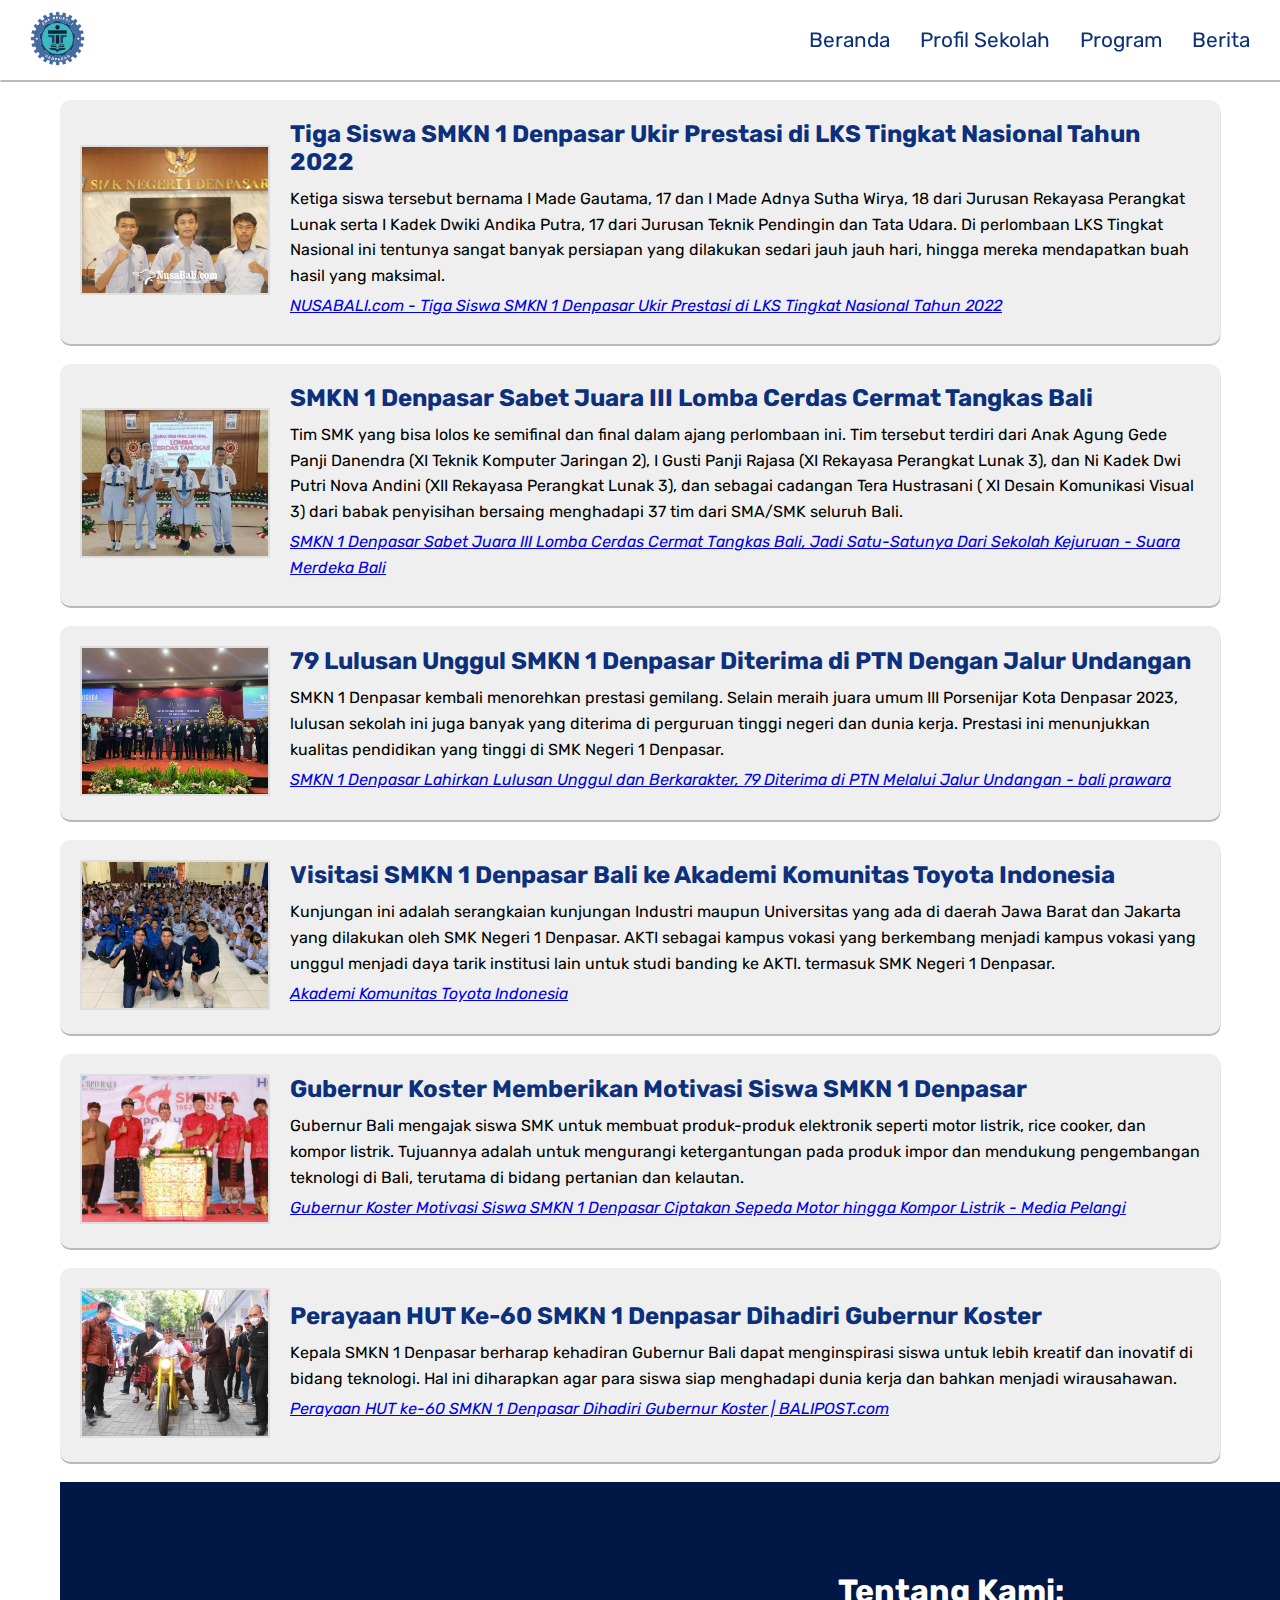
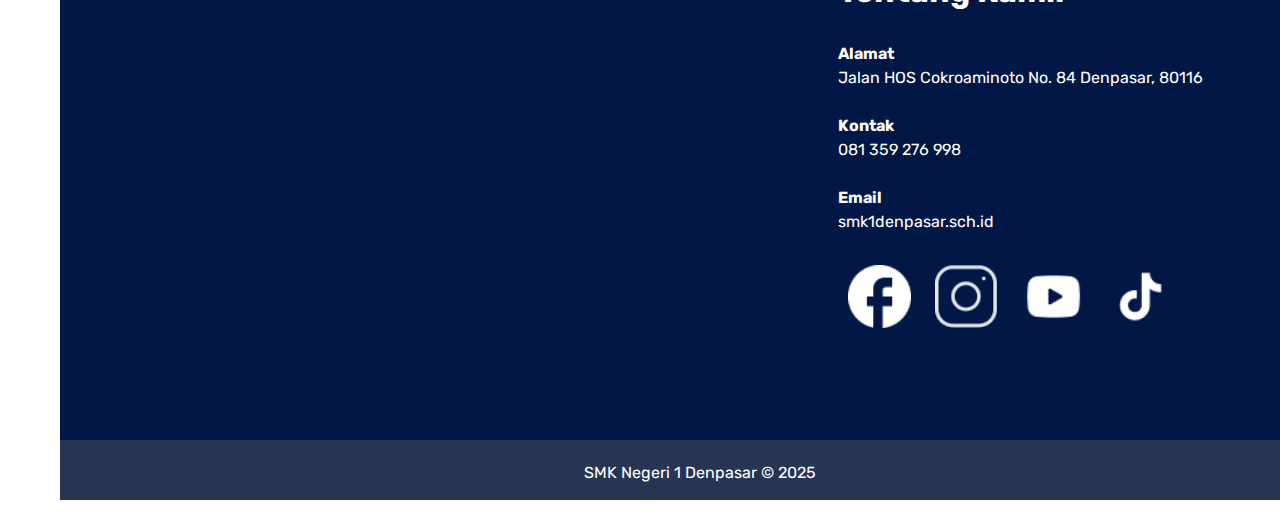
<file: SMKN 1 Denpasar/berita.html>
<!DOCTYPE html>
<html lang="en">
<head>
    <meta charset="UTF-8">
    <meta name="viewport" content="width=device-width, initial-scale=1.0">
    <title>SMK Negri 1 Denpasar</title>
    <link rel="preconnect" href="https://fonts.googleapis.com">
    <link rel="preconnect" href="https://fonts.gstatic.com" crossorigin>
    <link href="https://fonts.googleapis.com/css2?family=Rubik:ital,wght@0,300..900;1,300..900&display=swap" rel="stylesheet">
    <link rel="website icon" href="assets/skensalogo.png">
    <link rel="stylesheet" href="navbar.css">
    <link rel="stylesheet" href="berita.css">
</head>
<body>
    <div class="mainContainer">
        <div class="logo">
            <img src="assets/skensalogo.png" alt="SMKN 1 Denpasar">
        </div>
        <div class="menu">
            <nav>
                <ul>
                    <li><a href="index.html">Beranda</a></li>
                    <li><a href="tentangkami.html">Profil Sekolah</a></li>
                    <li><a href="program.html">Program</a></li>
                    <li><a href="berita.html">Berita</a></li>
                </ul>
            </nav>
        </div>
    </div>

    <div id="beritaListContainer" class="berita-list-container">

    <div class="berita-container">
      <div class="berita">
        <div class="photo-container">
          <img src="assets/gambar1.jpg" alt="Foto Berita" class="photo-berita">
        </div>
        <div class="info">
            <h3>Tiga Siswa SMKN 1 Denpasar Ukir Prestasi di LKS Tingkat Nasional Tahun 2022</h3>
            <p>Ketiga siswa  tersebut bernama I Made Gautama, 17  dan I Made Adnya Sutha Wirya, 18 dari Jurusan Rekayasa Perangkat Lunak  serta I Kadek Dwiki Andika Putra, 17  dari Jurusan Teknik Pendingin dan Tata Udara. Di perlombaan LKS Tingkat Nasional ini tentunya sangat banyak persiapan yang dilakukan sedari jauh jauh hari, hingga mereka mendapatkan buah hasil yang maksimal.</p>
            <p><a href="https://www.bing.com/search?pglt=43&q=NUSABALI.com+-+Tiga+Siswa+SMKN+1+Denpasar+Ukir+Prestasi+di+LKS+Tingkat+Nasional+Tahun+2022&cvid=0838bb7945c142998f53c57b4ff2b36a&gs_lcrp=EgRlZGdlKgYIABBFGDkyBggAEEUYOTIGCAEQRRg80gEIMjE1OGowajGoAgiwAgE&FORM=ANNTA1&PC=U531">NUSABALI.com - Tiga Siswa SMKN 1 Denpasar Ukir Prestasi di LKS Tingkat Nasional Tahun 2022</a></p>
        </div>
      </div>
    </div>

    <div class="berita-container">
      <div class="berita">
        <div class="photo-container">
          <img src="assets/gambar2.jpg" alt="Foto Berita" class="photo-berita">
        </div>
        <div class="info">
            <h3>SMKN 1 Denpasar Sabet Juara III Lomba Cerdas Cermat Tangkas Bali</h3>
            <p>Tim SMK yang bisa lolos ke semifinal dan final dalam ajang perlombaan ini. Tim tersebut terdiri dari Anak Agung Gede Panji Danendra (XI Teknik Komputer Jaringan 2), I Gusti Panji Rajasa (XI Rekayasa Perangkat Lunak 3), dan Ni Kadek Dwi Putri Nova Andini (XII Rekayasa Perangkat Lunak 3), dan sebagai cadangan Tera Hustrasani ( XI Desain Komunikasi Visual 3) dari babak penyisihan bersaing menghadapi 37 tim dari SMA/SMK seluruh Bali.</p>
            <p><a href="https://bali.suaramerdeka.com/pendidikan/82413005654/smkn-1-denpasar-sabet-juara-iii-lomba-cerdas-cermat-tangkas-bali-jadi-satu-satunya-dari-sekolah-kejuruan">SMKN 1 Denpasar Sabet Juara III Lomba Cerdas Cermat Tangkas Bali, Jadi Satu-Satunya Dari Sekolah Kejuruan - Suara Merdeka Bali</a></p>
        </div>
      </div>
    </div>

    <div class="berita-container">
      <div class="berita">
        <div class="photo-container">
          <img src="assets/gambar3.jpg" alt="Foto Berita" class="photo-berita">
        </div>
        <div class="info">
            <h3>79 Lulusan Unggul SMKN 1 Denpasar Diterima di PTN Dengan Jalur Undangan</h3>
            <p>SMKN 1 Denpasar kembali menorehkan prestasi gemilang. Selain meraih juara umum III Porsenijar Kota Denpasar 2023, lulusan sekolah ini juga banyak yang diterima di perguruan tinggi negeri dan dunia kerja. Prestasi ini menunjukkan kualitas pendidikan yang tinggi di SMK Negeri 1 Denpasar.</p>
            <p><a href="https://baliprawara.com/smkn-1-denpasar-lahirkan-lulusan-unggul-dan-berkarakter-79-diterima-di-ptn-melalui-jalur-undangan/">SMKN 1 Denpasar Lahirkan Lulusan Unggul dan Berkarakter, 79 Diterima di PTN Melalui Jalur Undangan - bali prawara</a></p>
        </div>
      </div>
    </div>

    <div class="berita-container">
      <div class="berita">
        <div class="photo-container">
          <img src="assets/gambar4.jpg" alt="Foto Berita" class="photo-berita">
        </div>
        <div class="info">
            <h3>Visitasi SMKN 1 Denpasar Bali ke Akademi Komunitas Toyota Indonesia</h3>
            <p>Kunjungan ini adalah serangkaian kunjungan Industri maupun Universitas yang ada di  daerah Jawa Barat dan Jakarta yang dilakukan oleh SMK Negeri 1 Denpasar. AKTI sebagai kampus vokasi yang berkembang menjadi kampus vokasi yang unggul menjadi daya tarik institusi lain untuk studi banding ke AKTI. termasuk SMK Negeri 1 Denpasar.</p>
            <p><a href="https://akti.ac.id/news/read/125/visitasi-smk-negeri-1-denpasar-bali-ke-akademi-komunitas-toyota-indonesia">Akademi Komunitas Toyota Indonesia</a></p>
        </div>
      </div>
    </div>

    <div class="berita-container">
      <div class="berita">
        <div class="photo-container">
          <img src="assets/gambar5.jpg" alt="Foto Berita" class="photo-berita">
        </div>
        <div class="info">
            <h3>Gubernur Koster Memberikan Motivasi Siswa SMKN 1 Denpasar</h3>
            <p>Gubernur Bali mengajak siswa SMK untuk membuat produk-produk elektronik seperti motor listrik, rice cooker, dan kompor listrik. Tujuannya adalah untuk mengurangi ketergantungan pada produk impor dan mendukung pengembangan teknologi di Bali, terutama di bidang pertanian dan kelautan.</p>
            <p><a href="https://mediapelangi.com/2022/09/25/gubernur-koster-motivasi-siswa-smkn-1-denpasar-ciptakan-sepeda-motor-hingga-kompor-listrik/">Gubernur Koster Motivasi Siswa SMKN 1 Denpasar Ciptakan Sepeda Motor hingga Kompor Listrik - Media Pelangi</a></p>
        </div>
      </div>
    </div>

    <div class="berita-container">
      <div class="berita">
        <div class="photo-container">
          <img src="assets/gambar6.jpg" alt="Foto Berita" class="photo-berita">
        </div>
        <div class="info">
            <h3>Perayaan HUT Ke-60 SMKN 1 Denpasar Dihadiri Gubernur Koster</h3>
            <p>Kepala SMKN 1 Denpasar berharap kehadiran Gubernur Bali dapat menginspirasi siswa untuk lebih kreatif dan inovatif di bidang teknologi. Hal ini diharapkan agar para siswa siap menghadapi dunia kerja dan bahkan menjadi wirausahawan.</p>
            <p><a href="https://www.balipost.com/news/2022/09/25/294109/Perayaan-HUT-ke-60-SMKN-1...html">Perayaan HUT ke-60 SMKN 1 Denpasar Dihadiri Gubernur Koster | BALIPOST.com</a></p>
        </div>
      </div>
    </div>

    <footer>
        <div class="firstFooter">
            <iframe src="https://www.google.com/maps/embed?pb=!1m18!1m12!1m3!1d3944.5624954399873!2d115.20475307365416!3d-8.637929991408619!2m3!1f0!2f0!3f0!3m2!1i1024!2i768!4f13.1!3m3!1m2!1s0x2dd23f7f52570dc1%3A0x6f96db3e30ec6ffd!2s-!5e0!3m2!1sen!2sid!4v1737263525788!5m2!1sen!2sid" width="600" height="450" style="border:0;" allowfullscreen="" loading="lazy" referrerpolicy="no-referrer-when-downgrade" class="maps"></iframe>

            <div class="about">
                <h4>Tentang Kami:</h4> <br>

                <p class="bold">Alamat</p>
                <p>Jalan HOS Cokroaminoto No. 84 Denpasar, 80116</p> <br>
                <p class="bold">Kontak</p>
                <p>081 359 276 998</p> <br>
                <p class="bold">Email</p>
                <p>smk1denpasar.sch.id</p> <br>

                <div class="social-icons">
                    <a href="#"><img src="assets/fbbw.png"></a>
                    <a href="#"><img src="assets/igbw.png"></a>
                    <a href="#"><img src="assets/youtubebw.png"></a>
                    <a href="#"><img src="assets/tiktokbw.png"></a>
                </div>
            </div>
        </div>

        <p class="bottom">SMK Negeri 1 Denpasar &copy; 2025</p>
    </footer>

    <script src="https://unpkg.com/aos@next/dist/aos.js">AOS.init();</script>
</body>
</html>
</file>
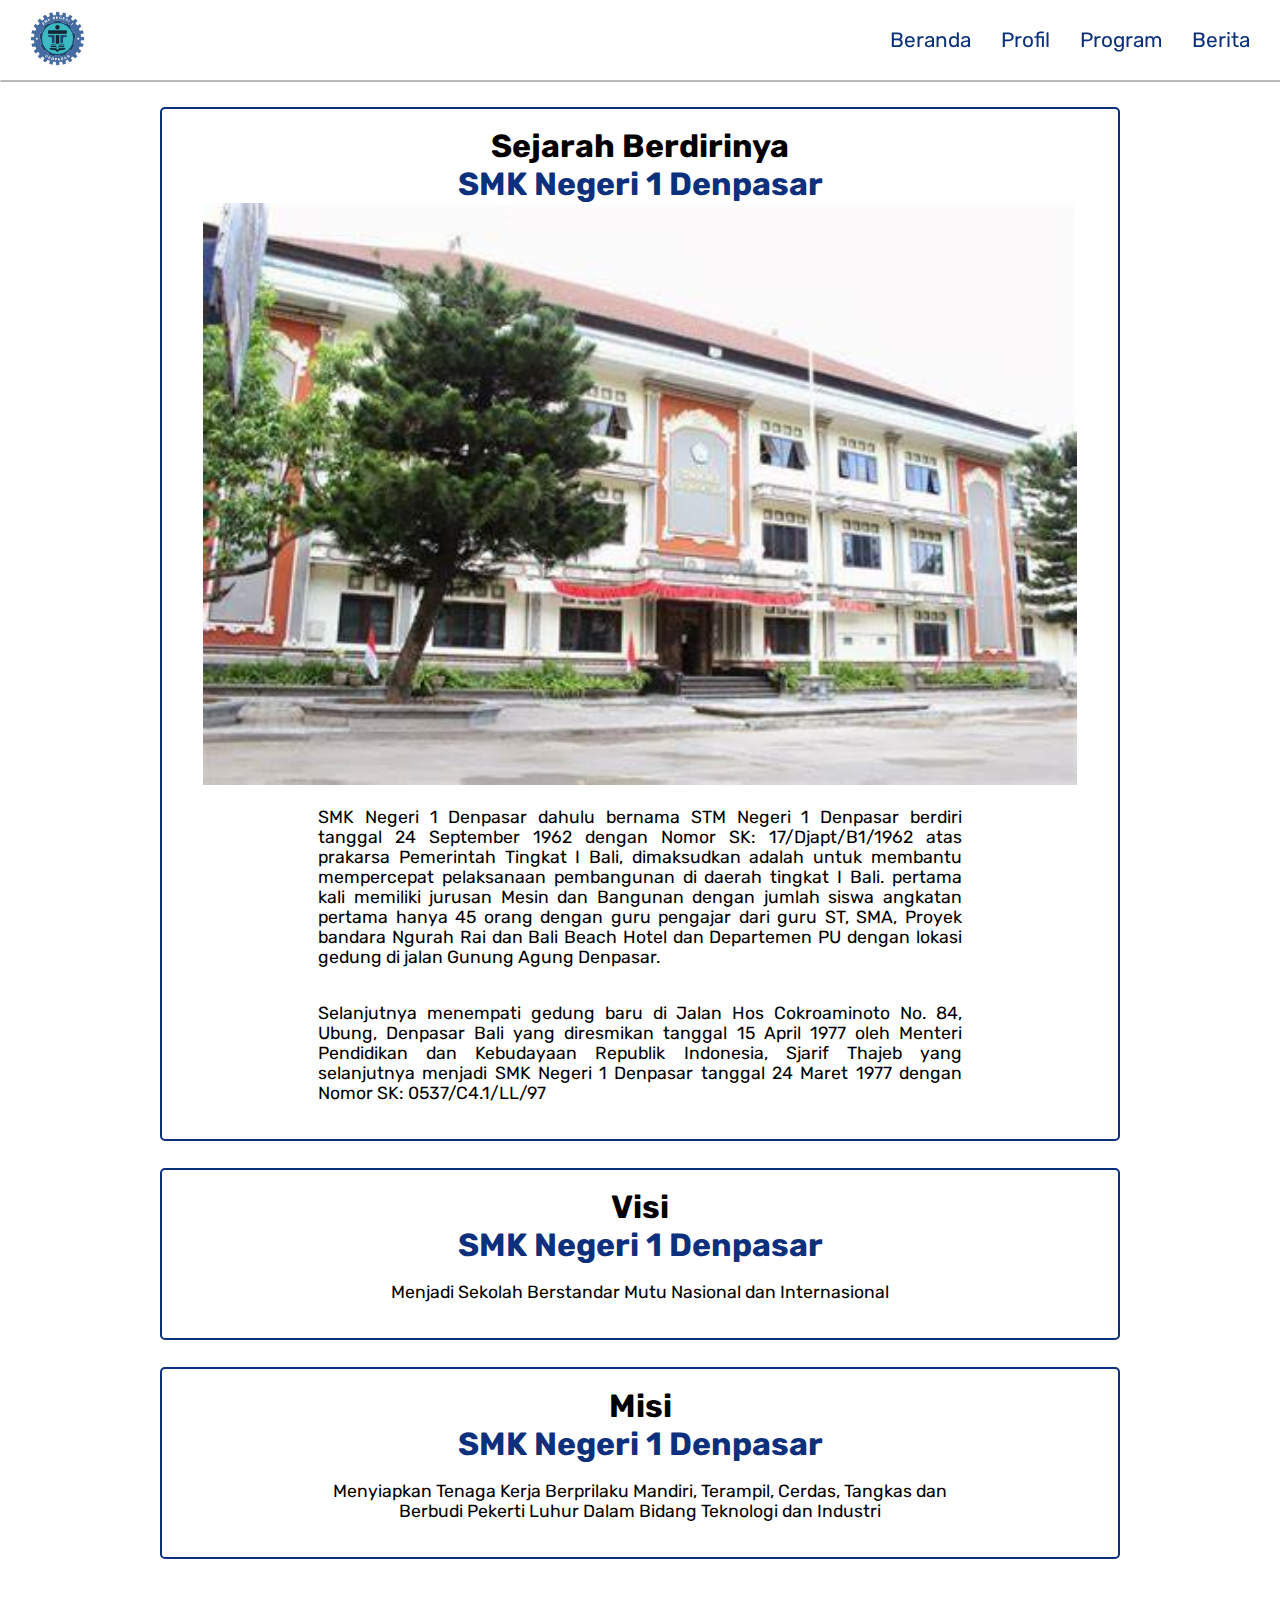
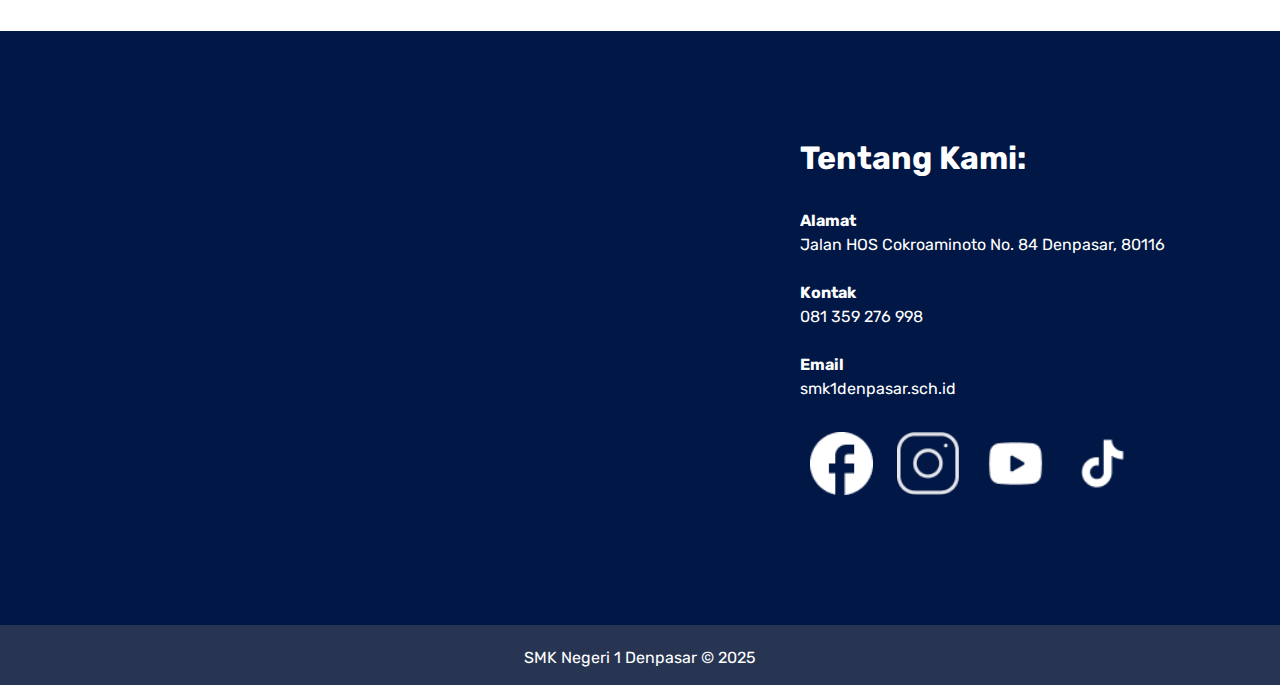
<file: SMKN 1 Denpasar/tentangkami.html>
<!DOCTYPE html>
<html lang="en">
<head>
    <meta charset="UTF-8">
    <meta name="viewport" content="width=device-width, initial-scale=1.0">
    <title>SMK Negri 1 Denpasar</title>
    <link rel="preconnect" href="https://fonts.googleapis.com">
    <link rel="preconnect" href="https://fonts.gstatic.com" crossorigin>
    <link href="https://fonts.googleapis.com/css2?family=Rubik:ital,wght@0,300..900;1,300..900&display=swap" rel="stylesheet">
    <link rel="website icon" href="assets/skensalogo.png">
    <link rel="stylesheet" href="navbar.css">
    <link rel="stylesheet" href="tentangkami.css">
</head>
<body>
    <div class="mainContainer">
        <div class="logo">
            <img src="assets/skensalogo.png" alt="SMKN 1 Denpasar">
        </div>

        <div class="menu">
            <label for="hamburger" class="hamburger-icon">&#9776;</label> <input type="checkbox" id="hamburger">
            <nav>
                <ul>
                    <li><a href="index.html">Beranda</a></li>
                    <li><a href="tentangkami.html">Profil</a></li>
                    <li><a href="program.html">Program</a></li>
                    <li><a href="berita.html">Berita</a></li>
                </ul>
            </nav>
        </div>
    </div>

    <div class="content">
        <div class="sejarah">
            <div class="teks">
                <h1>Sejarah Berdirinya</h1>
                <h1 class="warna">SMK Negeri 1 Denpasar</h1>
            </div>
            <img src="assets/SMK 1 Denpasar.jpg">
            <p class="normal">SMK Negeri 1 Denpasar dahulu bernama STM Negeri 1 Denpasar berdiri tanggal 24 September 1962 dengan Nomor SK: 17/Djapt/B1/1962 atas prakarsa Pemerintah Tingkat I Bali, dimaksudkan adalah untuk membantu mempercepat pelaksanaan pembangunan di daerah tingkat I Bali. pertama kali memiliki jurusan Mesin dan Bangunan dengan jumlah siswa angkatan pertama hanya 45 orang dengan guru pengajar dari guru ST, SMA, Proyek bandara Ngurah Rai dan Bali Beach Hotel dan Departemen PU dengan lokasi gedung di jalan Gunung Agung Denpasar.</p>
            <p class="normal">Selanjutnya menempati gedung baru di Jalan Hos Cokroaminoto No. 84, Ubung, Denpasar Bali yang diresmikan tanggal 15 April 1977 oleh Menteri Pendidikan dan Kebudayaan Republik Indonesia, Sjarif Thajeb yang selanjutnya menjadi SMK Negeri 1 Denpasar tanggal 24 Maret 1977 dengan Nomor SK: 0537/C4.1/LL/97</p>
        </div>
    
        <div class="visi">
            <div class="teks">
                <h1>Visi</h1>
                <h1 class="warna">SMK Negeri 1 Denpasar</h1>
            </div>
            <p class="center">Menjadi Sekolah Berstandar Mutu Nasional dan Internasional</p>
        </div>
    
        <div class="misi">
            <div class="teks">
                <h1>Misi</h1>
                <h1 class="warna">SMK Negeri 1 Denpasar</h1>
            </div>
            <p class="center">Menyiapkan Tenaga Kerja Berprilaku Mandiri, Terampil, Cerdas, Tangkas dan Berbudi Pekerti Luhur Dalam Bidang Teknologi dan Industri</p>
        </div>
    </div>

    <footer>
        <div class="firstFooter">
            <iframe src="https://www.google.com/maps/embed?pb=!1m18!1m12!1m3!1d3944.5624954399873!2d115.20475307365416!3d-8.637929991408619!2m3!1f0!2f0!3f0!3m2!1i1024!2i768!4f13.1!3m3!1m2!1s0x2dd23f7f52570dc1%3A0x6f96db3e30ec6ffd!2s-!5e0!3m2!1sen!2sid!4v1737263525788!5m2!1sen!2sid" width="600" height="450" style="border:0;" allowfullscreen="" loading="lazy" referrerpolicy="no-referrer-when-downgrade" class="maps"></iframe>

            <div class="about">
                <h4>Tentang Kami:</h4> <br>

                <p class="bold">Alamat</p>
                <p>Jalan HOS Cokroaminoto No. 84 Denpasar, 80116</p> <br>
                <p class="bold">Kontak</p>
                <p>081 359 276 998</p> <br>
                <p class="bold">Email</p>
                <p>smk1denpasar.sch.id</p> <br>

                <div class="social-icons">
                    <a href="#"><img src="assets/fbbw.png"></a>
                    <a href="#"><img src="assets/igbw.png"></a>
                    <a href="#"><img src="assets/youtubebw.png"></a>
                    <a href="#"><img src="assets/tiktokbw.png"></a>
                </div>
            </div>
        </div>

        <p class="bottom">SMK Negeri 1 Denpasar &copy; 2025</p>
    </footer>
</body>
</html>
</file>
<file: SMKN 1 Denpasar/navbar.css>
* {
    padding: 0;
    margin: 0;
    font-family: 'Rubik';
}

.mainContainer {
    width: 100%;
    height: 80px;
    background-color: #fff;
    justify-content: space-between;
    display: flex;
    align-items: center;
    box-shadow: 0.4px 2px #b9b9b9;
    position: sticky;
    top: 0;
}

.logo img {
    height: 55px;
    width: auto;
    justify-content: center;
    margin-left: 30px;
}

.menu {
    display: flex;
    align-items: center;
    position: relative; /* Needed for positioning the hamburger menu */
}

.menu ul {
    list-style: none;
    display: flex;
    margin-right: 30px;
    gap: 30px;
}

.menu ul li a {
    font-size: 1.3em;
    text-decoration: none;
    color: #0C307C;
}

.menu ul li a:hover {
    font-size: 1.3em;
    color: #0C307C;
    font-weight: bold;
}

/* Hamburger Menu Styles */
.hamburger-icon {
    display: none; /* Hide by default on larger screens */
    font-size: 1.5em;
    cursor: pointer;
    margin-right: 30px;
}

#hamburger {
    display: none; /* Hide the checkbox */
}

footer {
    background-color: #273553;
    justify-content: center;
    text-align: center;
    margin-top: 2vh;
    width: 100vw;
}

.firstFooter {
    width: 100%;
    background-color: #011745;
    display: flex;
    text-align: left;
    padding-bottom: 2vh;
}

.about {
    margin: auto;
}

.firstFooter h4 {
    color: #fff;
    font-size: 2em;
    margin-bottom: 10px;
}

.firstFooter p {
    color: #fff;
    margin: 5px 0;
}

.social-icons {
    margin-top: 10px;
}

.social-icons img {
    width: 7vh;
    height: auto;
    margin: 0 10px;
}

footer p {
    color: #fff;
    margin: 5px 0;
}

.maps {
    width: 50%;
    height: 60vh;
    padding-top: 2vh;
    padding-left: 5vh;
    padding-bottom: 2vh;
}

.bold {
    font-weight: bold;
}

.bottom {
    padding: 2vh;
}

@media (max-width: 780px) { /* Adjust breakpoint as needed */
    * {
        font-size: 0.95em;
    }

    .menu ul {
        display: none; /* Hide the menu on smaller screens */
        flex-direction: column; /* Stack the menu items vertically */
        position: absolute;
        top: 60px; /* Position below the navbar */
        right: 0;
        width: 100%;
        background-color: #fff;
        box-shadow: 0 2px 4px rgba(0, 0, 0, 0.1);
    }

    .menu ul li {
        padding: 10px;
        text-align: center;
    }

    .menu ul li a {
        display: block; /* Make the links fill the width */
    }

    .hamburger-icon {
        display: block; /* Show the hamburger icon */
    }

    /* Show the menu when the checkbox is checked */
    #hamburger:checked + nav ul {
        display: flex;
    }

    .firstFooter {
        display: flex;
        flex-direction: column;
        text-align: center;
    }

    .maps {
        width: 97%;
        height: 50vh;
    }

    .about {
        width: 80%;
        margin: auto;
    }

    .firstFooter h4 {
        font-size: 1.5em;
    }

    .social-icons img {
        width: 5vh;
    }
}
</file>
<file: SMKN 1 Denpasar/berita.css>
* {
    margin: 0;
    padding: 0;
    box-sizing: border-box;
    font-family: 'RUBIK';
}


h1 {
    font-size: 40px;
    color: #000000;
    text-align: center;
    padding-top: 20px;
    padding-bottom: 20px;
    margin: auto;
}


/* Menambahkan ruang di kiri dan kanan */
#beritaListContainer {
    width: 100%;
    max-width: 1200px; /* Menambahkan batas lebar konten */
    margin: 0 auto; /* Membuat konten terpusat */
    padding: 20px;
}

#backBtn:hover {
    color: #333333; /* Warna saat hover (gelap sedikit) */
}

/* Styling Container Guru */
.berita-container {
    background-color: #EFEFEF;
    border-radius: 10px;
    box-shadow: 0 2px 8px rgba(0, 0, 0, 0.1);
    overflow: hidden;
    padding: 20px;
    margin-bottom: 20px; /* Memberikan jarak antar profil */
    box-shadow: 0.4px 2px #b9b9b9;
}

/* Styling Profil Guru */
.berita {
    display: flex;
    align-items: center;
    justify-content: flex-start;
}

.photo-container {
    margin-right: 20px;
   
}

.photo-berita {
    width: 190px;
    height: 150px;
    object-fit: cover;
    border: 2px solid #ddd;
}


.info h3 {
    font-size: 1.5em;
    margin-bottom: 10px;
    color: #0C307C; /* Menambahkan warna biru untuk judul profil */
}

.info p {
    font-size: 1em;
    line-height: 1.6;
    color: #000000; /* Mengubah warna teks isi menjadi hitam */
    margin: 5px 0;
}

.info p strong {
    color: #000005; /* Mengubah warna teks yang ditandai dengan <strong> menjadi biru */
}

.info p:last-child {
    font-style: italic;
}

/* Responsif untuk layar kecil */
@media (max-width: 768px) {
    #guruListContainer {
        padding: 10px; /* Mengurangi padding pada layar kecil */
    }

    .profile-photo {
        width: 120px;
        height: 120px;
    }

    #backBtn {
        font-size: 18px;
        padding: 8px;
    }

    .profile {
        flex-direction: column;
        align-items: center; /* Menyusun konten secara vertikal di layar kecil */
    }

    .photo-container {
        margin-right: 0;
        margin-bottom: 10px;
    }
}
</file>
<file: SMKN 1 Denpasar/tentangkami.css>
* {
    padding: 0;
    margin: 0;
    font-family: 'Rubik';
    color: black;
}

.content {
    justify-items: center;
    padding: 3vh;
}

.normal {
    width: 70%;
    text-align: justify;
    padding: 2vh;
    font-size: 1.1em;
}

.warna {
    color: #0C307C;
}

.center {
    width: 70%;
    text-align: center;
    padding: 2vh;
    font-size: 1.1em;
}

.sejarah {
    padding: 2vh;
    width: 75%;
    border: 2px solid #0C307C;
    border-radius: 5px;
    justify-items: center;
    text-align: center;
    margin-bottom: 3vh;
}

img {
    width: 95%;
}

.visi {
    padding: 2vh;
    width: 75%;
    border: 2px solid #0C307C;
    border-radius: 5px;
    justify-items: center;
    text-align: center;
    margin-bottom: 3vh;
}

.misi {
    padding: 2vh;
    width: 75%;
    border: 2px solid #0C307C;
    border-radius: 5px;
    justify-items: center;
    text-align: center;
    margin-bottom: 3vh;
}
</file>
